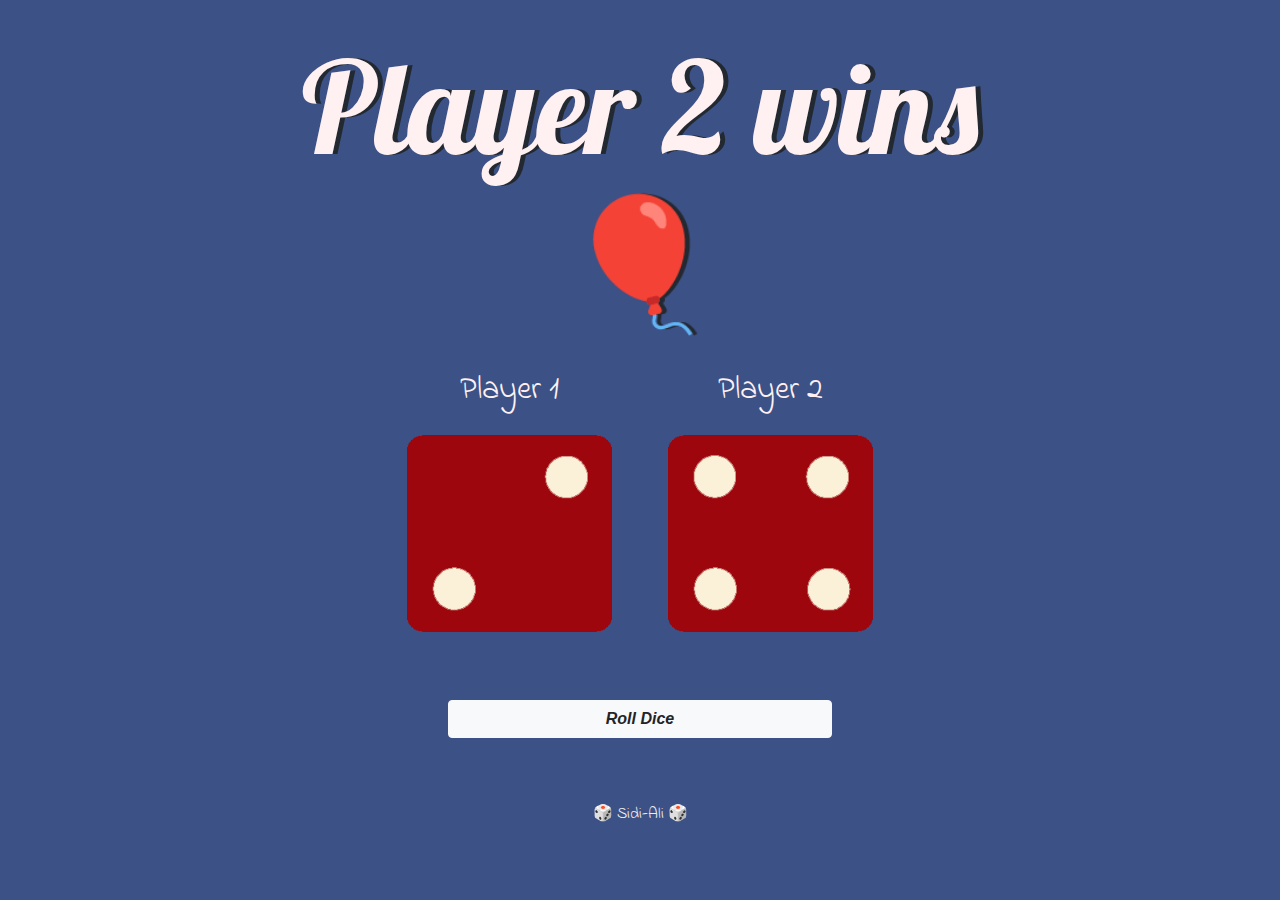
<file: index.html>
<!DOCTYPE html>
<html lang="en" dir="ltr">
  <head>
    <meta charset="utf-8">
    <title>Dicee</title>
    <link rel="stylesheet" href="https://maxcdn.bootstrapcdn.com/bootstrap/4.0.0/css/bootstrap.min.css" integrity="sha384-Gn5384xqQ1aoWXA+058RXPxPg6fy4IWvTNh0E263XmFcJlSAwiGgFAW/dAiS6JXm" crossorigin="anonymous">
    <link rel="stylesheet" href="styles.css">
    <link href="https://fonts.googleapis.com/css?family=Indie+Flower|Lobster" rel="stylesheet">

  </head>
  <body>

  <div class="container">
      <h1>Best of luck</h1>

      <div class="dice">
        <p>Player 1</p>
        <img class="img1" src="images/dice6.png">
      </div>

      <div class="dice">
        <p>Player 2</p>
        <img class="img2" src="images/dice6.png">
      </div>
  </div>
  <button type="button" class="btn btn-light "  ><strong><em>Roll Dice</em></strong></button>
      
    <script src="gamePlay.js" charset="utf-8"></script>
  </body>

  <footer>
     🎲 Sidi-Ali 🎲
  </footer>
</html>
</file>
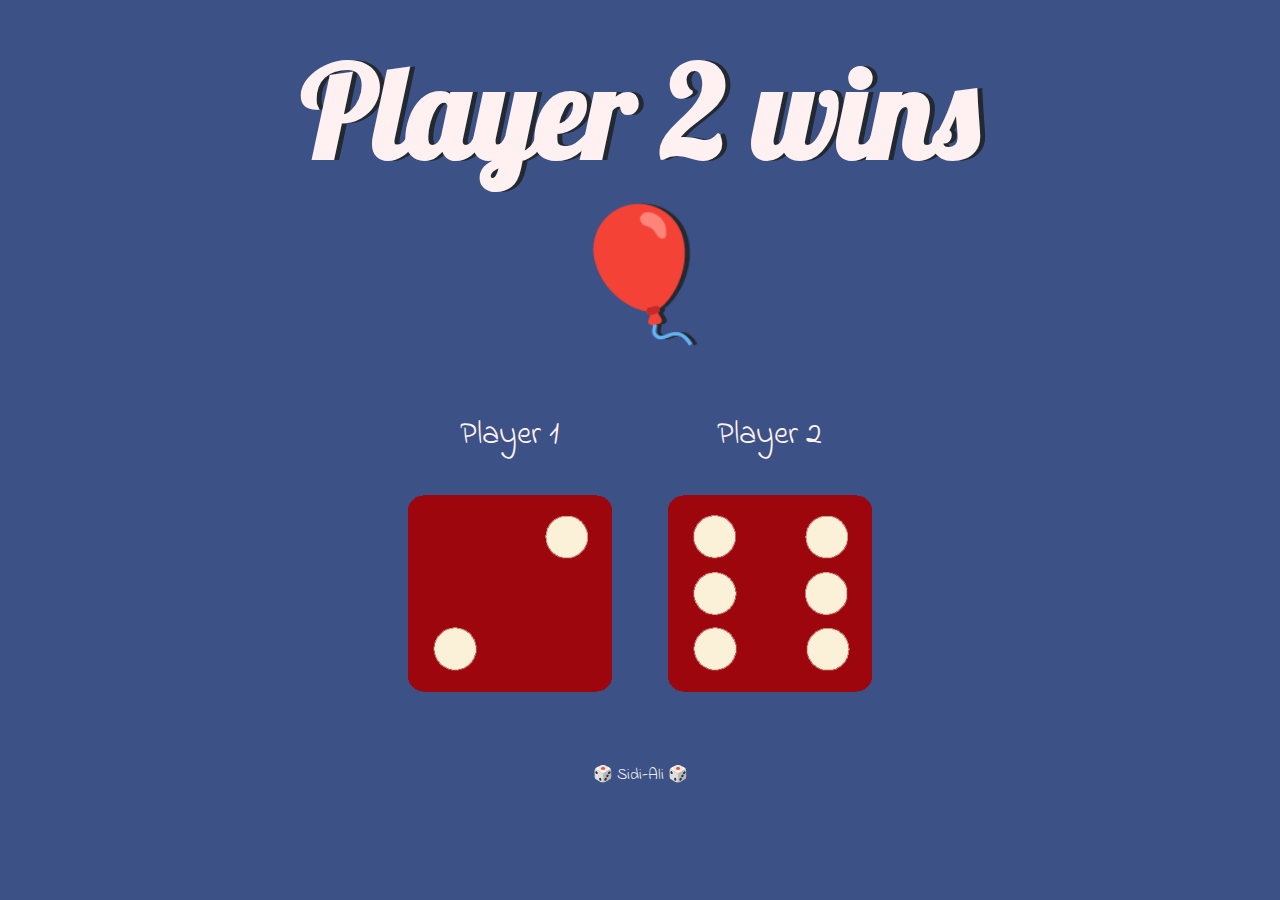
<file: dicee.html>
<!DOCTYPE html>
<html lang="en" dir="ltr">
  <head>
    <meta charset="utf-8">
    <title>Dicee</title>
    <link rel="stylesheet" href="styles.css">
    <link href="https://fonts.googleapis.com/css?family=Indie+Flower|Lobster" rel="stylesheet">

  </head>
  <body>

  <div class="container">
      <h1>Refresh Me</h1>

      <div class="dice">
        <p>Player 1</p>
        <img class="img1" src="images/dice6.png">
      </div>

      <div class="dice">
        <p>Player 2</p>
        <img class="img2" src="images/dice6.png">
      </div>

  </div>
    <script src="index.js" charset="utf-8"></script>
  </body>

  <footer>
     🎲 Sidi-Ali 🎲
  </footer>
</html>
</file>
<file: styles.css>
body{
  background-color: #3C5186;

}

h1 {
  font-size: 8rem;
  margin: 30px;
  text-shadow: 5px 0 #232931 ;
  font-family: 'lobster', cursive;
  color: #FFF1F1;

}

.container{
  text-align: center;
  width: 70%;
  margin: auto;
}

.dice{
  display: inline-block;

}

p{
  font-size: 2rem;
  color: #FFF1F1;
  font-family: 'Indie Flower', cursive
}

img{
  width: 80%;
}

button{
  width: 30%;
  margin-top: 5%;
  margin-left: 35%;
  margin-right: 35%;
}

footer{
  text-align: center;
  margin-top: 5%;
  color: #EEEEEE;
  font-family: 'Indie Flower', cursive;
}
</file>
